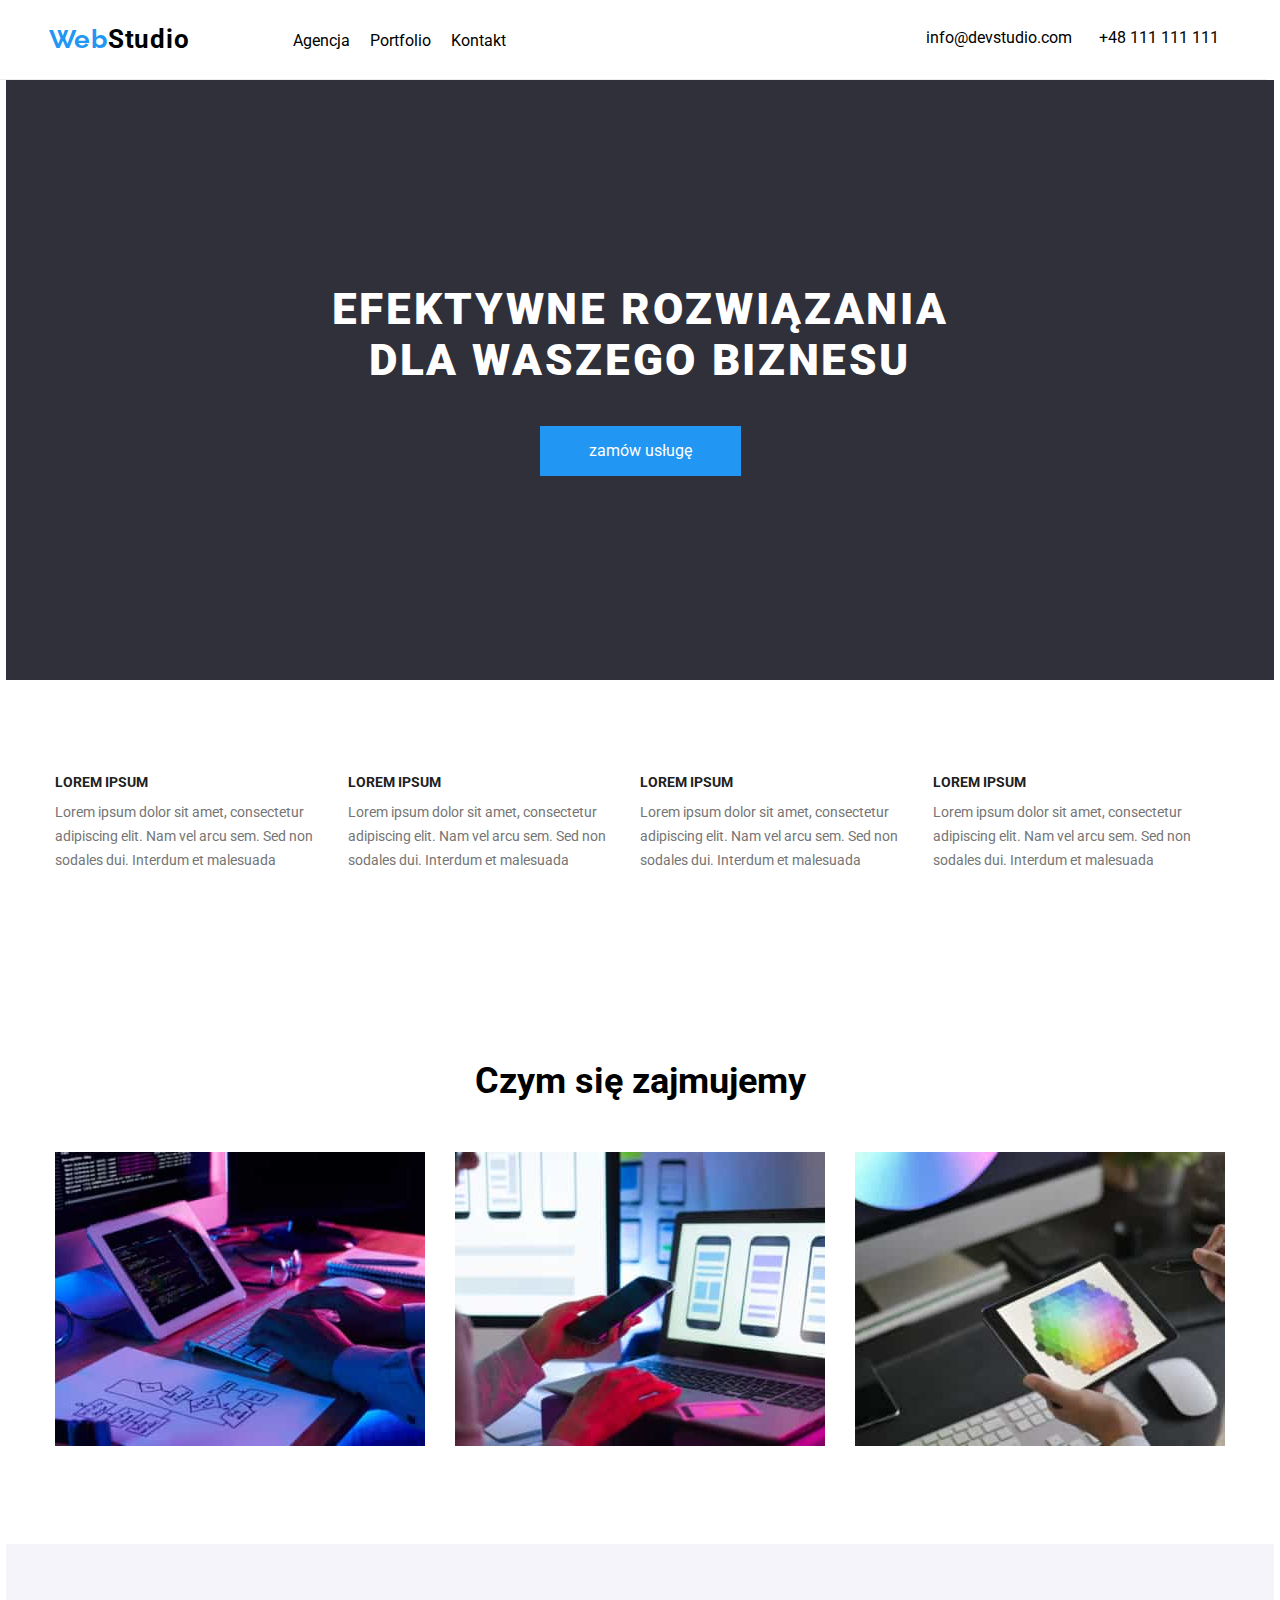
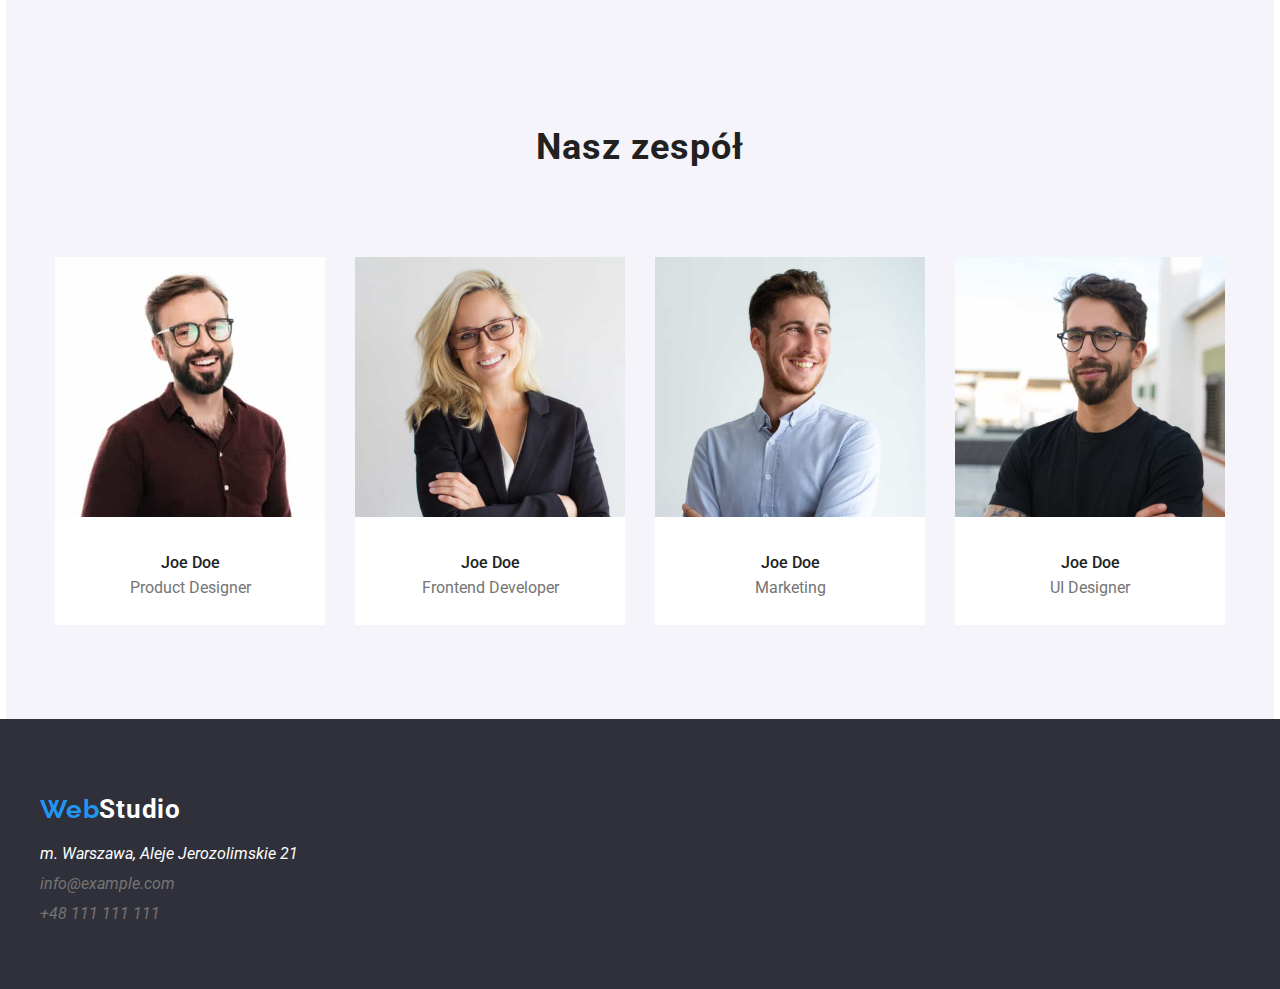
<file: index.html>
<!DOCTYPE html>

<head>
    <meta charset="utf-8" />
    <title>Studio</title>
    <link rel="stylesheet" href="https://cdnjs.cloudflare.com/ajax/libs/modern-normalize/1.0.0/modern-normalize.min.css" />
    <link rel="stylesheet" href="css/style.css">
    <link rel="preconnect" href="https://fonts.googleapis.com">
    <link rel="preconnect" href="https://fonts.gstatic.com" crossorigin>
    <link
        href="https://fonts.googleapis.com/css2?family=Raleway:wght@700&family=Roboto:wght@400;500;700;900&display=swap"
        rel="stylesheet">
</head>

<body>
    <div class="container">
        <header>
            <div>
            <nav>
                <span class="logo">
                    <a href="index.html">
                        <span class="part-logo">Web</span>Studio
                    </a>
                </span>
                <ul class="navigation-links">
                    <li>
                        <a href="#" class="link">Agencja</a>
                    </li>
                    <li>
                        <a href="portfolio.html" class="link">Portfolio</a>
                    </li>
                    <li>
                        <a href="#" class="link">Kontakt</a>
                    </li>
                </ul>
            </nav>
            <ul class="contact-links">
                <li>
                    <a href="mailto:info@devstudio.com" class="link">
                        info@devstudio.com
                    </a>
                </li>
                <li>
                    <a href="tel:+48111111111" class="link">
                        +48 111 111 111
                    </a>
                </li>
            </ul>
            </div>
        </header>
        <main>
            <div class="advertisement">
                <h1>EFEKTYWNE ROZWIĄZANIA DLA WASZEGO BIZNESU</h1>
                <button type="button">zamów usługę</button>
            </div>
            <ul class="loremipsum">
                <li>
                    <h4>LOREM IPSUM</h4>
                    Lorem ipsum dolor sit amet, consectetur adipiscing elit. Nam vel arcu sem. Sed non sodales dui. Interdum
                    et malesuada
                </li>
                <li>
                    <h4>LOREM IPSUM</h4>
                    Lorem ipsum dolor sit amet, consectetur adipiscing elit. Nam vel arcu sem. Sed non sodales dui. Interdum
                    et malesuada
                </li>
                <li>
                    <h4>LOREM IPSUM</h4>
                    Lorem ipsum dolor sit amet, consectetur adipiscing elit. Nam vel arcu sem. Sed non sodales dui. Interdum
                    et malesuada
                </li>
                <li>
                    <h4>LOREM IPSUM</h4>
                    Lorem ipsum dolor sit amet, consectetur adipiscing elit. Nam vel arcu sem. Sed non sodales dui. Interdum
                    et malesuada
                </li>
            </ul>
            <section class="ourjob section">
                <h2>Czym się zajmujemy</h2>
                <ul>
                    <li>
                        <img src="images/imgonea.jpg" width="370" height="294" alt="programer working his desk office">
                    </li>
                    <li>
                        <img src="images/imgtwob.jpg" width="370" height="294"
                            alt="web ui designer developing application smartphones">
                    </li>
                    <li>
                        <img src="images/imgtreec.jpg" width="370" height="294"
                            alt="creative artist web design with working colour selection">
                    </li>
                </ul>
            </section>
            <section class="ourteam section">
                <h2>Nasz zespół</h2>
                <ul>
                    <li>
                        <figure>
                            <img src="images/imgfourd.jpg" width="270" height="260" alt="our team">
                            <figcaption class="name">
                               <span>Joe Doe</span> 
                                <span>Product Designer</span>
                            </figcaption>
                        </figure>
                    </li>
                    <li>
                        <figure>
                            <img src="images/imgfivee.jpg" width="270" height="260" alt="our team">
                            <figcaption class="name">
                                <span>Joe Doe</span>
                                <span>Frontend Developer</span>
                            </figcaption>
                        </figure>
                    </li>
                    <li>
                        <figure>
                            <img src="images/imgsixf.jpg" width="270" height="260" alt="our team">
                            <figcaption class="name">
                                <span>Joe Doe</span>
                                <span>Marketing</span>
                            </figcaption>
                        </figure>
                    </li>
                    <li>
                        <figure>
                            <img src="images/imgseveng.jpg" width="270" height="260" alt="our team">
                            <figcaption class="name">
                            <span>Joe Doe</span>
                                <span>UI Designer</span>
                            </figcaption>
                        </figure>
                    </li>
                </ul>

            </section>
        </main>
        <footer class="footer">
            <div class="alignment">
                <a href="#">
                    <span class="footer-class">
                        <span class="footer-logo">Web</span>Studio
                    </span>
                </a>
                <address>
                    <ul class="contact-links-footer">
                        <li>
                            <a href="#" class="adress">
                                m. Warszawa, Aleje Jerozolimskie 21
                            </a>
                        </li>
                        <li>
                            <a href="mailto:info@example.com" class="adress1">
                                info@example.com
                            </a>
                        </li>
                        <li>
                            <a href="tel:+48111111111" class="adress2">
                                +48 111 111 111
                            </a>
                        </li>
                    </ul>
                </address>
             </div>
        
        </footer>
    </div>
</body>

</html>
</file>
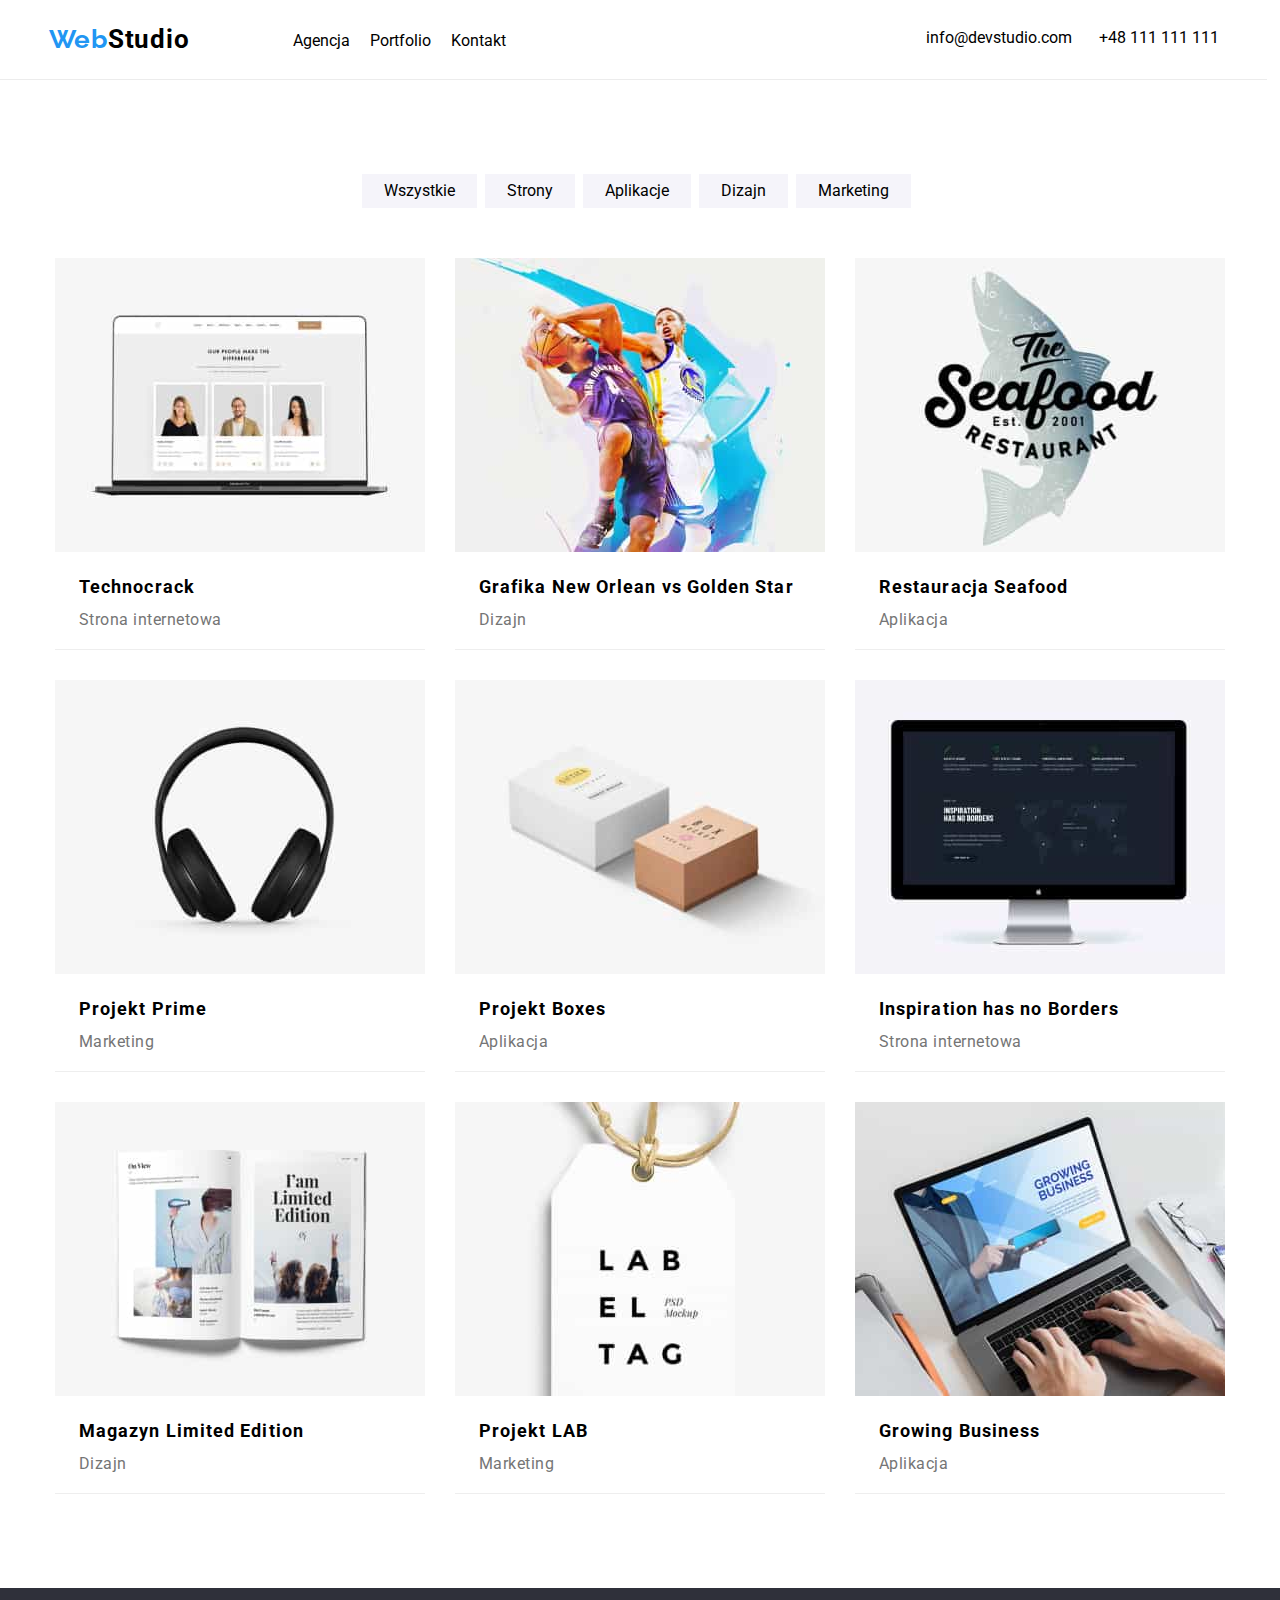
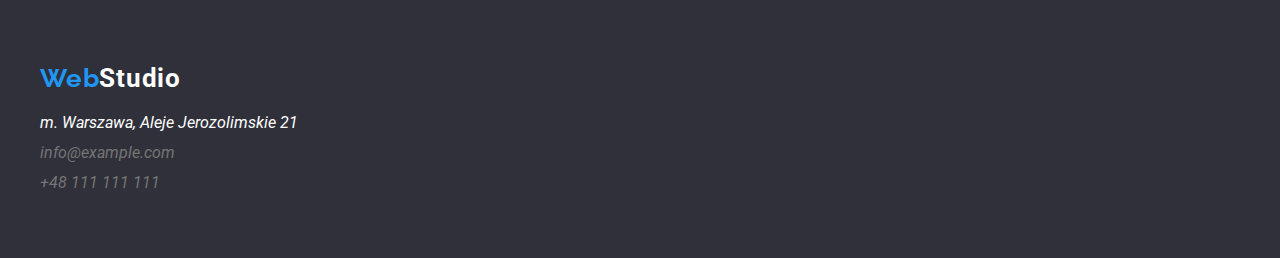
<file: portfolio.html>
<!DOCTYPE html>

<head>
    <meta charset="utf-8" />
    <title>Portfolio</title>
    <link rel="stylesheet" href="https://cdnjs.cloudflare.com/ajax/libs/modern-normalize/1.0.0/modern-normalize.min.css" />
    <link rel="stylesheet" href="css/style.css">
    <link rel="preconnect" href="https://fonts.googleapis.com">
    <link rel="preconnect" href="https://fonts.gstatic.com" crossorigin>
    <link
        href="https://fonts.googleapis.com/css2?family=Raleway:wght@700&family=Roboto:wght@400;500;700;900&display=swap"
        rel="stylesheet">
</head>

<body>
    <div class="container">
        <header>
            <div>
                <nav>
                    <span class="logo">
                        <a href="index.html">
                            <span class="part-logo">Web</span>Studio
                        </a>
                    </span>
                    <ul class="navigation-links">
                        <li>
                            <a href="#" class="link">Agencja</a>
                        </li>
                        <li>
                            <a href="portfolio.html" class="link">Portfolio</a>
                        </li>
                        <li>
                            <a href="#" class="link">Kontakt</a>
                        </li>
                    </ul>
                </nav>
                <ul class="contact-links">
                    <li>
                        <a href="mailto:info@devstudio.com" class="link">
                            info@devstudio.com
                        </a>
                    </li>
                    <li>
                        <a href="tel:+48111111111" class="link">
                            +48 111 111 111
                        </a>
                    </li>
                </ul>
            </div>
        </header>
        <main>
            <ul class="list-filtrs">
                <li>
                    <button type="button">Wszystkie</button>
                </li>
                <li>
                    <button type="button">Strony</button>    
                </li>
                <li>
                    <button type="button">Aplikacje</button>
                </li>
                <li>
                    <button type="button">Dizajn</button>
                </li>
                <li>
                    <button type="button">Marketing</button>
                </li>
            </ul>
            <ul  class="projects-list">
                <li>
                    <figure>
                        <img src="images/imgone.jpg" alt="" width="370" height="294">
                        <figcaption>
                            <span class="project-title">
                                Technocrack
                            </span>
                            <span class="project-category">
                                Strona internetowa
                            </span>
                        </figcaption>
                    </figure>
                </li>
                <li>
                    <figure>
                        <img src="images/imgtwo.jpg" alt="" width="370" height="294">
                        <figcaption>
                            <span class="project-title">
                                Grafika New Orlean vs Golden Star
                            </span>
                            <span class="project-category">
                                Dizajn
                            </span>
                        </figcaption>
                    </figure>
                </li>
                <li>
                    <figure>
                        <img src="images/imgrtee.jpg" alt="" width="370" height="294">
                        <figcaption>
                            <span class="project-title">
                                Restauracja Seafood
                            </span>
                            <span class="project-category">
                                Aplikacja
                            </span>
                        </figcaption>
                    </figure>
                </li>
                <li>
                    <figure>
                        <img src="images/imgfour.jpg" alt="" width="370" height="294">
                        <figcaption>
                            <span class="project-title">
                                Projekt Prime
                            </span>
                            <span class="project-category">
                                Marketing
                            </span>
                        </figcaption>
                    </figure>
                </li>
                <li>
                    <figure>
                        <img src="images/imgfive.jpg" alt="" width="370" height="294">
                        <figcaption>
                            <span class="project-title">
                                Projekt Boxes
                            </span>
                            <span class="project-category">
                                Aplikacja
                            </span>
                        </figcaption>
                    </figure>
                </li>
                <li>
                    <figure>
                        <img src="images/imgsix.jpg" alt="" width="370" height="294">
                        <figcaption>
                            <span class="project-title">
                                Inspiration has no Borders
                            </span>
                            <span class="project-category">
                                Strona internetowa
                            </span>
                        </figcaption>
                    </figure>
                </li>
                <li>
                    <figure>
                        <img src="images/imgseven.jpg" alt="" width="370" height="294">
                        <figcaption>
                            <span class="project-title">
                                Magazyn Limited Edition
                            </span>
                            <span class="project-category">
                                Dizajn
                            </span>
                        </figcaption>
                    </figure>
                </li>
                <li>
                    <figure>
                        <img src="images/imgeight.jpg" alt="" width="370" height="294">
                        <figcaption>
                            <span class="project-title">
                                Projekt LAB
                            </span>
                            <span class="project-category">
                                Marketing
                            </span>
                        </figcaption>
                    </figure>
                </li>
                <li>
                    <figure>
                        <img src="images/imgnine.jpg" alt="" width="370" height="294">
                        <figcaption>
                            <span class="project-title">
                                Growing Business
                            </span>
                            <span class="project-category">
                                Aplikacja
                            </span>
                        </figcaption>
                    </figure>
                </li>
            </ul>

        </main>
        <footer class="footer">
            <div class="alignment">
                <a href="#">
                    <span class="footer-class">
                        <span class="footer-logo">Web</span>Studio
                    </span>
                </a>
                <address>
                    <ul class="contact-links-footer">
                        <li>
                            <a href="#" class="adress">
                                m. Warszawa, Aleje Jerozolimskie 21
                            </a>
                        </li>
                        <li>
                            <a href="mailto:info@example.com" class="adress1">
                                info@example.com
                            </a>
                        </li>
                        <li>
                            <a href="tel:+48111111111" class="adress2">
                                +48 111 111 111
                            </a>
                        </li>
                    </ul>
                </address>
            </div>
        
        </footer>
        </div>
    </body>
    </html>
</file>
<file: css/style.css>
:root {
    --black-main: #212121;
    --second-black: #000000;
    --main-blue: #2196f3;
    --background-grey: #2F303A;
    --main-white: #FFFFFF;
    --second-white: #f5f4fa;
    --main-silver: #757575;
    --border-white: #ECECEC;
    --border-white-figure: #EEEEEE;
    }

body {
    margin: 0;
    padding: 0;
    font-family: "Roboto", sans-serif;
    color: var(--main-black);
}
h1,
h2,
h3,
h4,
h5,
h6 {
    margin: 0;
    padding: 0;
}
ul,
ol {
    margin: 0;
    padding: 0;
}
p {
    margin: 0;
    padding: 0;
}

.container {
    box-sizing: border-box;
    padding: 0 15px;
    max-width: 1200px;
    margin: 0 auto;
}
ul,li {
    margin: 0;
    padding: 0;
}
header {
    display: flex;
    justify-content: space-between;
    align-items: center;
    height: 80px;
    width: 99vw;
    position: absolute;
    top: 0;
    left: 0;
    border-bottom: solid 1px var(--border-white);

}

header>div {
    display: flex;
    justify-content: space-between;
    width: 1170px;
    margin-right: auto;
    margin-left: auto;

}
nav {
    width: 40%;
    display: flex;
    justify-content: space-between;
}
main {
    display: flex;
    flex-direction: column;
    align-items: center;
    width: 100%;
}
.list-filtrs {
    list-style: none;
    display: flex;
    justify-content: space-between;
    padding-top: 174px;
    padding-bottom: 50px;
}
.list-filtrs>li {
    padding-right: 8px;
}

.list-filtrs>li>button {
    background-color: var(--second-white);
    padding: 12px 22px; 
}

.list-filtrs>li>button:hover,
.list-filtrs>li>button:focus {
    background-color: var(--main-blue);
    color: var(--main-white);
    cursor: pointer;
}
.advertisement>button {
    cursor: pointer;
}
.name {
    
    background-color: var(--main-white);
    display: flex;
    justify-content: center;
    align-items: center;
    height: 108px;
    flex-direction: column;
}
.name>span {
    display: block;
    font-size: 16px;
    line-height: 16px;
    color :var(--main-silver);
}
.name>span:nth-child(1) {
    font-weight: 500;
    font-size: 16px;
    line-height: 0.85em;
    color: var(--black-main);
    padding: 10px;
}
    

.list-filtrs>li>button {
    border: 0;
    font-size: 16px;
    line-height: 0.61em;
}

.projects-list {
    list-style: none;
    display: flex;
    justify-content: space-between;
    flex-wrap: wrap;
    padding-bottom: 94px;
    row-gap: 30px;
}
.projects-list>li>figure {
    display: flex;
    margin: 0;
    padding: 0;
    border-bottom: 1px solid var(--border-white-figure);
    
}
figure {
    display: flex;
    flex-direction: column;
    margin: 0;
}


.project-title {
    font-size: 18px;
    font-weight: 700;
    line-height: 171%;
    letter-spacing: 0.06em;
    text-align: left;
    display: block;
    padding: 20px 24px 4px 24px;
}

.project-category {
    font-size: 16px;
    font-weight: 400;
    line-height: 0,53em;
    letter-spacing: 0.03em;
    text-align: left;
    color: var(--main-silver);
    display: block;
    padding: 4px 24px 20px 24px;
}


.logo {
    font-size: 26px;
    font-weight: 700;
    line-height: 0.83em;
    letter-spacing: 0.03em;
    text-align: left;
    text-decoration: none;
    color: var(--second-black);
}
.logo>a {
    text-decoration: none;
    color: inherit;
}
.footer-class {
    font-size: 26px;
    font-weight: 700;
    line-height: 60px;
    letter-spacing: 0.03em;
    text-align: left;
    color: var(--main-white);
    margin-bottom: 20px;
}
.contact-links >li>a:hover
{
    background-color: var(--main-blue);
    color: var(--main-white);
    cursor: pointer;
}
.loremipsum {
    font-size: 14px;
    line-height: 0.58em;
    color: var(--main-silver);
    display: flex;
    list-style: none;
    justify-content: space-between;
    
}
.ourjob>h2 {
    font-weight: 700;
    font-size: 36px;
    line-height: 42px;
}





.part-logo {
    font-family: Raleway;
    color: var(--main-blue);
}

.footer-logo {
    font-family: Raleway;
    color: var(--main-blue);
}

.navigation-links {
    list-style: none;
    width: 50%;
    display: flex;
    justify-content: space-around;
}

.link {
    color: var(--second-black);
    text-decoration: none;
}

.link:hover {
    color: var(--main-blue);
}
.navigation-links>li {
    display: flex;
    align-items: flex-end;
}

.footer {
    background-color: var(--background-grey);
    display: flex;
    flex-direction: column;
    align-items: center;
    padding-top: 60px;
    width: 100%;
    position: absolute;
    left: 0;
    padding-bottom: 60px;
    
}
.alignment {
    width: 1200px;
    height: 100%;
    text-align: left;
}

.alignment>a {
    text-decoration: none;
}
adress {
margin-top: 20px;
}

.contact-links {
    list-style: none;
    width: 25%;
    display: flex;
    justify-content: space-between;}

.adress {
    color: var(--main-white);
    text-decoration: none;
}

.adress2 {
    color: var(--main-silver);
    text-decoration: none;
}
.adress1 {
    color: var(--main-silver);
    text-decoration: none;
}

.adress2[href^="mailto"] {
    text-decoration: underline;
}
.footer-class {
    text-decoration: none;
}
.advertisement {
    background-color: var(--background-grey);
    color: var(--main-white);
    height: 600px;
    display: flex;
    flex-direction: column;
    justify-content: center;
    align-items: center;
    text-align: center;
    width: 99vw;
    margin-top: 80px;
    
    
    

}
.advertisement >h1
{
    font-style: normal; 
    font-weight: 900;
    font-size: 44px;
    line-height: 0.73em;
    letter-spacing: 0.06em;
    line-height: 116%;
    width: 696px;
   
    
    
}
.advertisement>button {
    background-color: var(--main-blue);
    color: var(--main-white);
    border: 0;
    width: 117px;
    height: 30px;
    margin-top: 40px;
    font-size: 16px;
    font-family: "Roboto";
    padding: 10px 42px;
    box-sizing: content-box;
    
}

.ourteam {
    display: flex;
    justify-content: space-between;
    background-color: var(--second-white);
    color: var(--black-main);
    align-items: center;
    flex-direction: column;
    width: 99vw;
    padding-bottom: 94px;
}
.ourteam>h2 {
    font-weight: 700;
    font-size: 36px;
    line-height: 0.85em;
    letter-spacing: 0.03em;
    padding-top: 94px;
    padding-bottom: 94px;
   
}
.ourteam>ul {
    list-style: none;
    width: 1170px;
    display: flex;
    justify-content: space-between;
    flex-wrap: wrap;
    

}

.loremipsum>li>h4 {
    font-weight: 700;
    font-size: 14px;
    width: 270px;
    line-height: 16px;
    color: var(--black-main);
    padding-top: 94px;
    padding-bottom: 10px;
}
.loremipsum>li {
    font-size: 14px; 
    line-height: 24px;
    
}

.ourjob {
    width: 100%;
    text-align: center;
}
.ourjob>ul {
    list-style: none;
    display: flex;
    justify-content: space-between;
    width: 100%;
}
.ourjob>h2 {
    padding-top: 94px;
    padding-bottom: 50px;

}

.contact-links-footer {
    list-style: none;
    margin: 0;
    padding: 0;

}
.contact-links-footer>li {
    padding-top: 30px;
    margin: 0;
    padding: 0;
}
.contact-links-footer>li>a {
    line-height: 30px;
}
.section {
    padding-top: 94px;
    padding-bottom: 94px;
}
</file>
